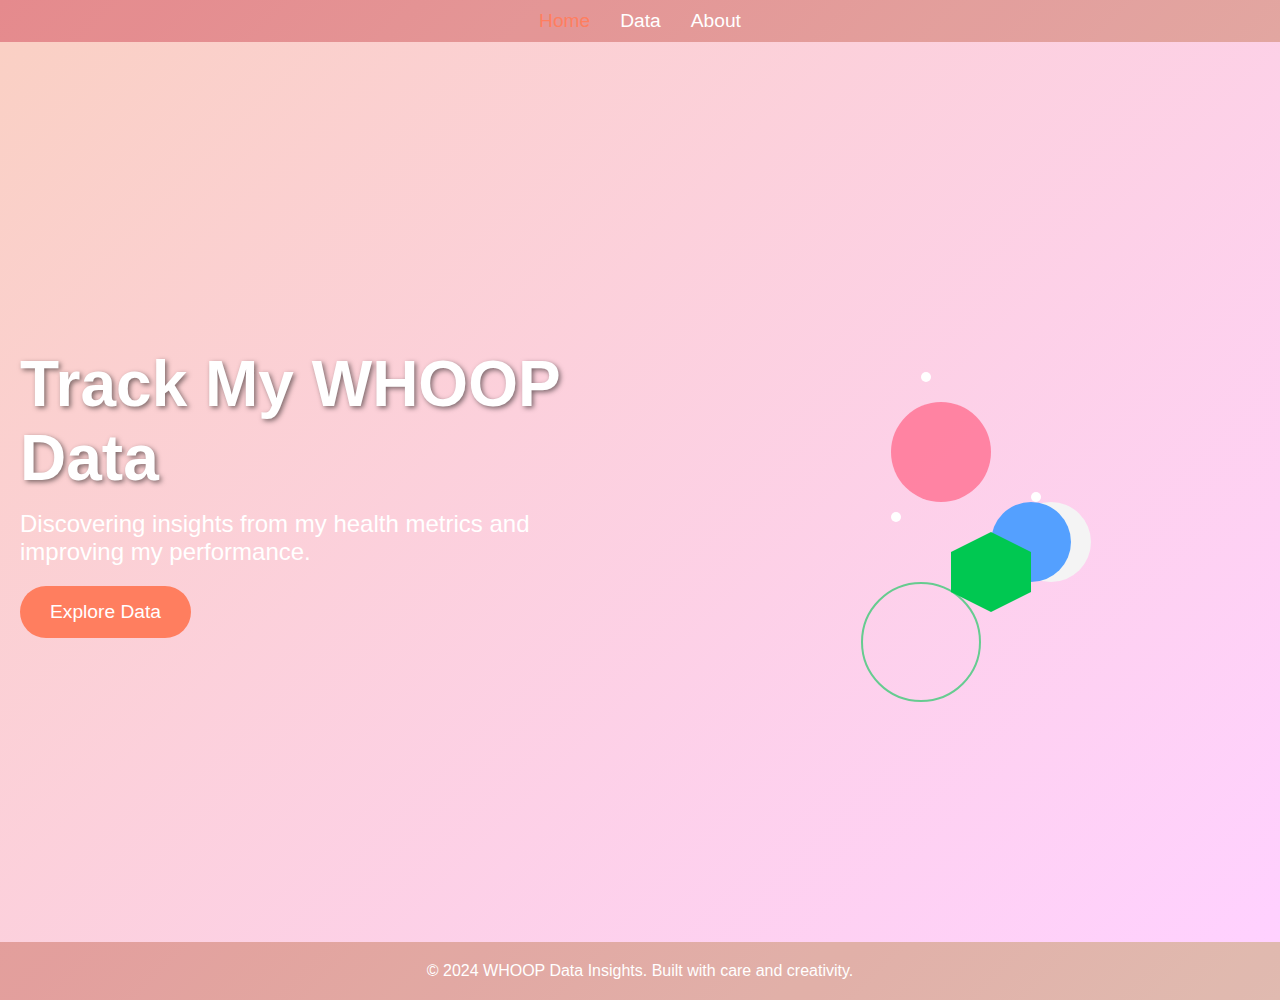
<file: index.html>
<!DOCTYPE html>
<html lang="en">
<head>
  <meta charset="UTF-8">
  <meta name="viewport" content="width=device-width, initial-scale=1.0">
  <title>WHOOP Data Insights - Home</title>
  <style>
    /* General Styling */
    * {
      margin: 0;
      padding: 0;
      box-sizing: border-box;
    }

    body {
      font-family: 'Arial', sans-serif;
      background: linear-gradient(135deg, #ff9a9e, #fad0c4);
      color: #333;
      overflow: hidden;
    }

    nav ul {
      display: flex;
      justify-content: center;
      list-style-type: none;
      background-color: rgba(0, 0, 0, 0.1);
      padding: 10px 0;
    }

    nav ul li {
      margin: 0 15px;
    }

    nav ul li a {
      text-decoration: none;
      font-size: 1.2rem;
      color: white;
      transition: color 0.3s;
    }

    nav ul li a:hover, nav ul li a.active {
      color: #ff7e5f;
    }

    /* Hero Section */
    .hero {
      height: 100vh;
      display: flex;
      justify-content: space-between;
      align-items: center;
      padding: 0 20px;
      background: linear-gradient(135deg, #fad0c4, #ffd1ff);
      position: relative;
    }

    .hero-content {
      max-width: 50%;
    }

    .hero-content h1 {
      font-size: 4rem;
      color: white;
      text-shadow: 2px 2px 5px rgba(0, 0, 0, 0.5);
      animation: fadeInUp 1.5s ease-in-out;
    }

    .hero-content p {
      font-size: 1.5rem;
      color: white;
      margin-top: 15px;
      animation: fadeInUp 2s ease-in-out;
    }

    .button {
      display: inline-block;
      margin-top: 20px;
      padding: 15px 30px;
      background-color: #ff7e5f;
      border-radius: 30px;
      color: white;
      text-decoration: none;
      font-size: 1.2rem;
      animation: fadeInUp 2.5s ease-in-out;
      cursor: pointer;
      transition: transform 0.3s ease;
    }

    .button:hover {
      transform: scale(1.05);
    }

    @keyframes fadeInUp {
      0% {
        opacity: 0;
        transform: translateY(30px);
      }
      100% {
        opacity: 1;
        transform: translateY(0);
      }
    }

    /* Hero Illustrations */
    .hero-graphic {
      position: relative;
      width: 45%;
      height: 100%;
      display: flex;
      justify-content: center;
      align-items: center;
    }

    .illustration-container {
      position: relative;
      width: 300px;
      height: 300px;
    }

    /* Heart Rate - Pulsing Circle */
    .heart-rate {
      width: 100px;
      height: 100px;
      background-color: rgba(255, 99, 132, 0.7);
      border-radius: 50%;
      position: absolute;
      top: 20%;
      left: 20%;
      z-index: 2;
      animation: heartbeat 1.5s infinite ease-in-out;
    }

    @keyframes heartbeat {
      0%, 100% {
        transform: scale(1);
      }
      50% {
        transform: scale(1.2);
      }
    }

    /* Sleep - Night Mode with Stars */
    .sleep-moon {
      width: 80px;
      height: 80px;
      background-color: #54a0ff;
      border-radius: 50%;
      position: absolute;
      bottom: 20%;
      right: 20%;
      box-shadow: 20px 0 0 0 #f4f4f4;
      z-index: 1;
      animation: float 4s ease-in-out infinite;
    }

    .star {
      width: 10px;
      height: 10px;
      background-color: white;
      border-radius: 50%;
      position: absolute;
      z-index: 3;
    }

    .star-1 {
      top: 10%;
      left: 30%;
      animation: twinkle 2s infinite ease-in-out;
    }

    .star-2 {
      top: 50%;
      right: 30%;
      animation: twinkle 3s infinite ease-in-out;
    }

    .star-3 {
      bottom: 40%;
      left: 20%;
      animation: twinkle 4s infinite ease-in-out;
    }

    @keyframes float {
      0% {
        transform: translateY(0);
      }
      50% {
        transform: translateY(-10px);
      }
      100% {
        transform: translateY(0);
      }
    }

    @keyframes twinkle {
      0%, 100% {
        opacity: 1;
      }
      50% {
        opacity: 0.5;
      }
    }

    /* Recovery - Growing Shape with Pulsing */
    .recovery-shape {
      width: 80px;
      height: 80px;
      background-color: #00c851;
      position: absolute;
      left: 40%;
      bottom: 10%;
      z-index: 2;
      clip-path: polygon(50% 0%, 100% 25%, 100% 75%, 50% 100%, 0% 75%, 0% 25%);
      animation: growPulse 3s infinite ease-in-out;
    }

    .pulse-circle {
      width: 120px;
      height: 120px;
      border: 2px solid rgba(0, 200, 81, 0.6);
      border-radius: 50%;
      position: absolute;
      bottom: -20%;
      left: 10%;
      z-index: 1;
      animation: pulseEffect 4s infinite ease-in-out;
    }

    @keyframes growPulse {
      0%, 100% {
        transform: scale(1);
      }
      50% {
        transform: scale(1.1);
      }
    }

    @keyframes pulseEffect {
      0% {
        transform: scale(1);
        opacity: 1;
      }
      100% {
        transform: scale(1.5);
        opacity: 0;
      }
    }

    /* Footer Styling */
    footer {
      background-color: rgba(0, 0, 0, 0.1);
      text-align: center;
      padding: 20px;
      color: white;
    }
  </style>
</head>
<body>
  <nav>
    <ul>
      <li><a href="index.html" class="active">Home</a></li>
      <li><a href="data.html">Data</a></li>
      <li><a href="about.html">About</a></li>
    </ul>
  </nav>

  <header class="hero">
    <div class="hero-content">
      <h1>Track My WHOOP Data</h1>
      <p>Discovering insights from my health metrics and improving my performance.</p>
      <a href="data.html" class="button">Explore Data</a>
    </div>

    <!-- WHOOP-based Aesthetic Illustrations -->
    <div class="hero-graphic">
      <div class="illustration-container">
        <!-- Heart Rate for Stress -->
        <div class="heart-rate"></div>

        <!-- Sleep with Moon and Stars -->
        <div class="sleep-moon"></div>
        <div class="star star-1"></div>
        <div class="star star-2"></div>
        <div class="star star-3"></div>

        <!-- Recovery Shape with Pulsing Effect -->
        <div class="recovery-shape"></div>
        <div class="pulse-circle"></div>
      </div>
    </div>
  </header>

  <footer>
    <p>© 2024 WHOOP Data Insights. Built with care and creativity.</p>
  </footer>
</body>
</html>
</file>
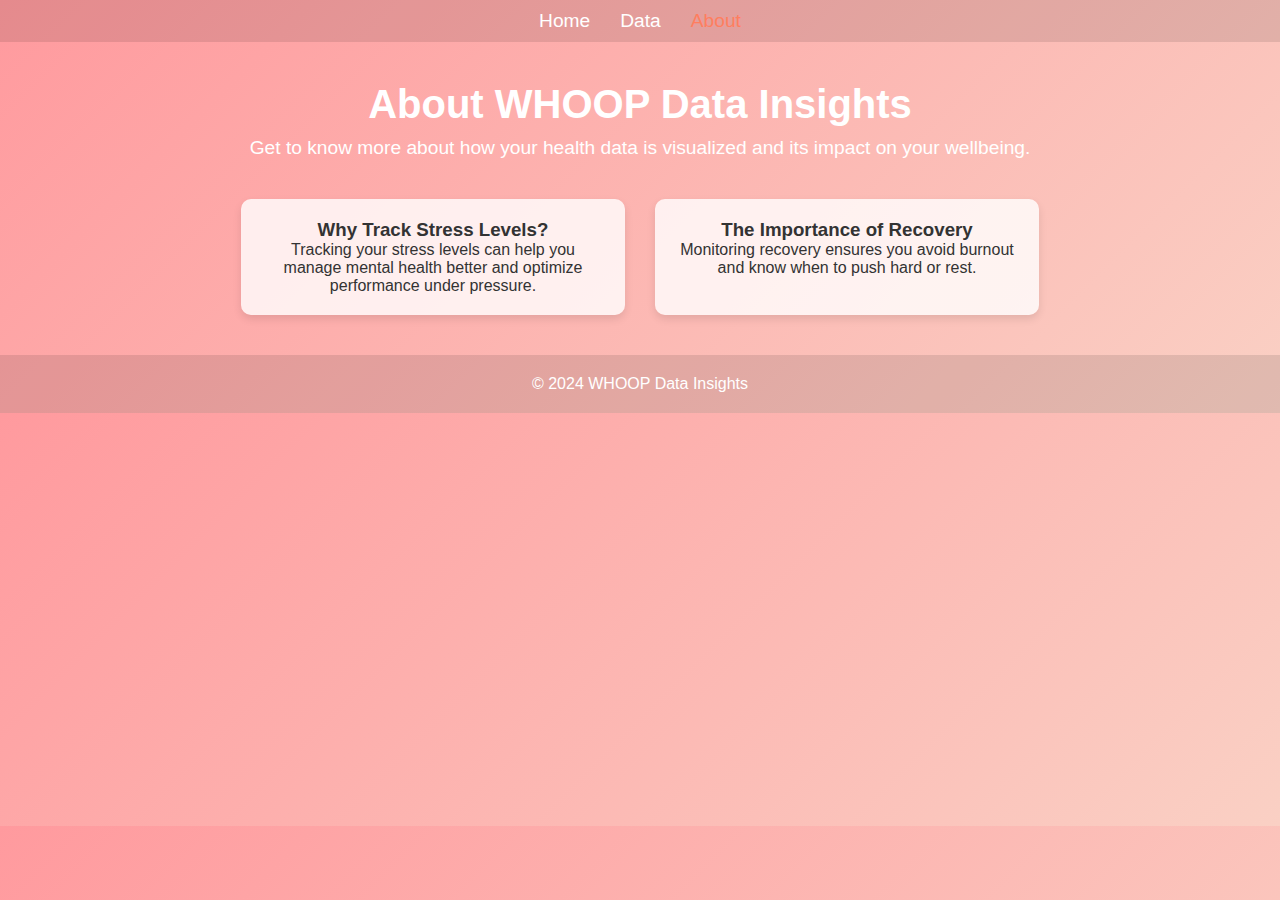
<file: about.html>
<!DOCTYPE html>
<html lang="en">
<head>
  <meta charset="UTF-8">
  <meta name="viewport" content="width=device-width, initial-scale=1.0">
  <title>WHOOP Data Insights - About</title>
  <style>
    * {
      margin: 0;
      padding: 0;
      box-sizing: border-box;
    }

    body {
      font-family: 'Arial', sans-serif;
      background: linear-gradient(135deg, #ff9a9e, #fad0c4);
      color: #333;
    }

    nav ul {
      display: flex;
      justify-content: center;
      list-style-type: none;
      background-color: rgba(0, 0, 0, 0.1);
      padding: 10px 0;
    }

    nav ul li {
      margin: 0 15px;
    }

    nav ul li a {
      text-decoration: none;
      font-size: 1.2rem;
      color: white;
      transition: color 0.3s;
    }

    nav ul li a.active, nav ul li a:hover {
      color: #ff7e5f;
    }

    header {
      text-align: center;
      margin: 40px 0;
      color: white;
    }

    header h2 {
      font-size: 2.5rem;
    }

    header p {
      font-size: 1.2rem;
      margin-top: 10px;
    }

    #about-content {
      display: flex;
      justify-content: center;
      gap: 30px;
      margin: 40px 0;
    }

    .card {
      background-color: rgba(255, 255, 255, 0.8);
      border-radius: 10px;
      padding: 20px;
      box-shadow: 0px 4px 8px rgba(0, 0, 0, 0.1);
      text-align: center;
      width: 30%;
    }

    footer {
      background-color: rgba(0, 0, 0, 0.1);
      text-align: center;
      padding: 20px;
      color: white;
    }
  </style>
</head>
<body>
  <nav>
    <ul>
      <li><a href="index.html">Home</a></li>
      <li><a href="data.html">Data</a></li>
      <li><a href="about.html" class="active">About</a></li>
    </ul>
  </nav>

  <header>
    <h2>About WHOOP Data Insights</h2>
    <p>Get to know more about how your health data is visualized and its impact on your wellbeing.</p>
  </header>

  <section id="about-content">
    <div class="card">
      <h3>Why Track Stress Levels?</h3>
      <p>Tracking your stress levels can help you manage mental health better and optimize performance under pressure.</p>
    </div>

    <div class="card">
      <h3>The Importance of Recovery</h3>
      <p>Monitoring recovery ensures you avoid burnout and know when to push hard or rest.</p>
    </div>
  </section>

  <footer>
    <p>© 2024 WHOOP Data Insights</p>
  </footer>
</body>
</html>
</file>
